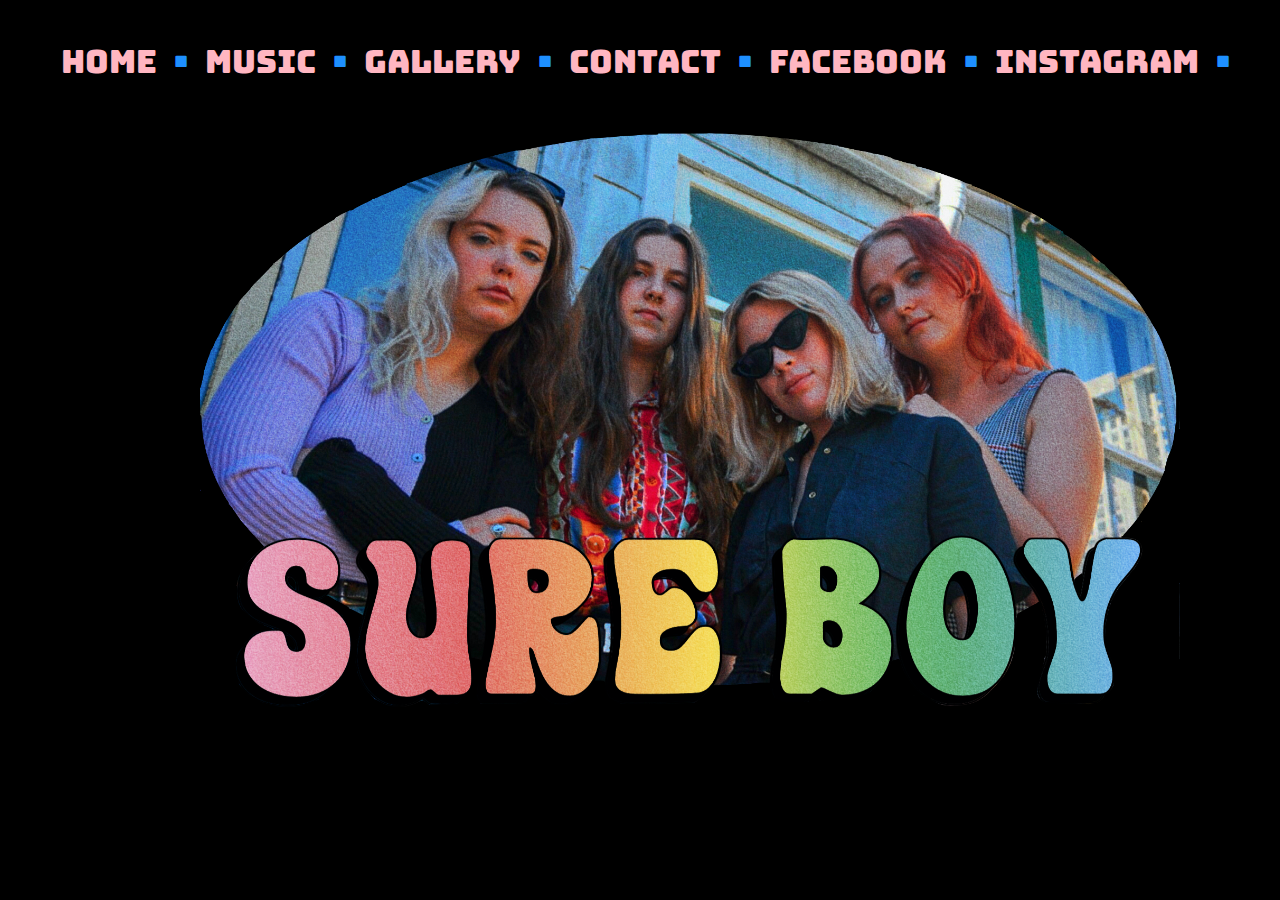
<file: index.html>
<!DOCTYPE html>
<html>

<head>
     <meta charset="utf-8">
    <title>Sure Boy Band</title>
    <meta name="description" content="A free template created by Marijan Petrovski"/>
    <link rel="stylesheet" href="sureboy.css"/>

  <meta name="viewport" content="width=device-width, initial-scale=1"/> 

</head>

  <body>
    
    <div class="header">
        <div class="nav">
               
            <div class="links">
                
                <a href="index.html">Home</a>
                &bull;
            
            <a href="Music.html">Music</a>
                &bull;
                
            <a href="Gallery.html">Gallery</a>
                &bull;
            
            <a href="Contact.html">Contact</a>
                &bull;
                
           <a href="https://www.facebook.com/sureboyband">Facebook</a>
                &bull;
                
            <a href="https://www.instagram.com/sureboyband/">Instagram</a>
                &bull;
           
            </div>
            
        </div>
    </div>
    
        <div class="image">
         <img src="homepage.png" alt="Gewls" style="height: 700px; width: 980px" />
      </div>
      
</body>  

</html>
</file>
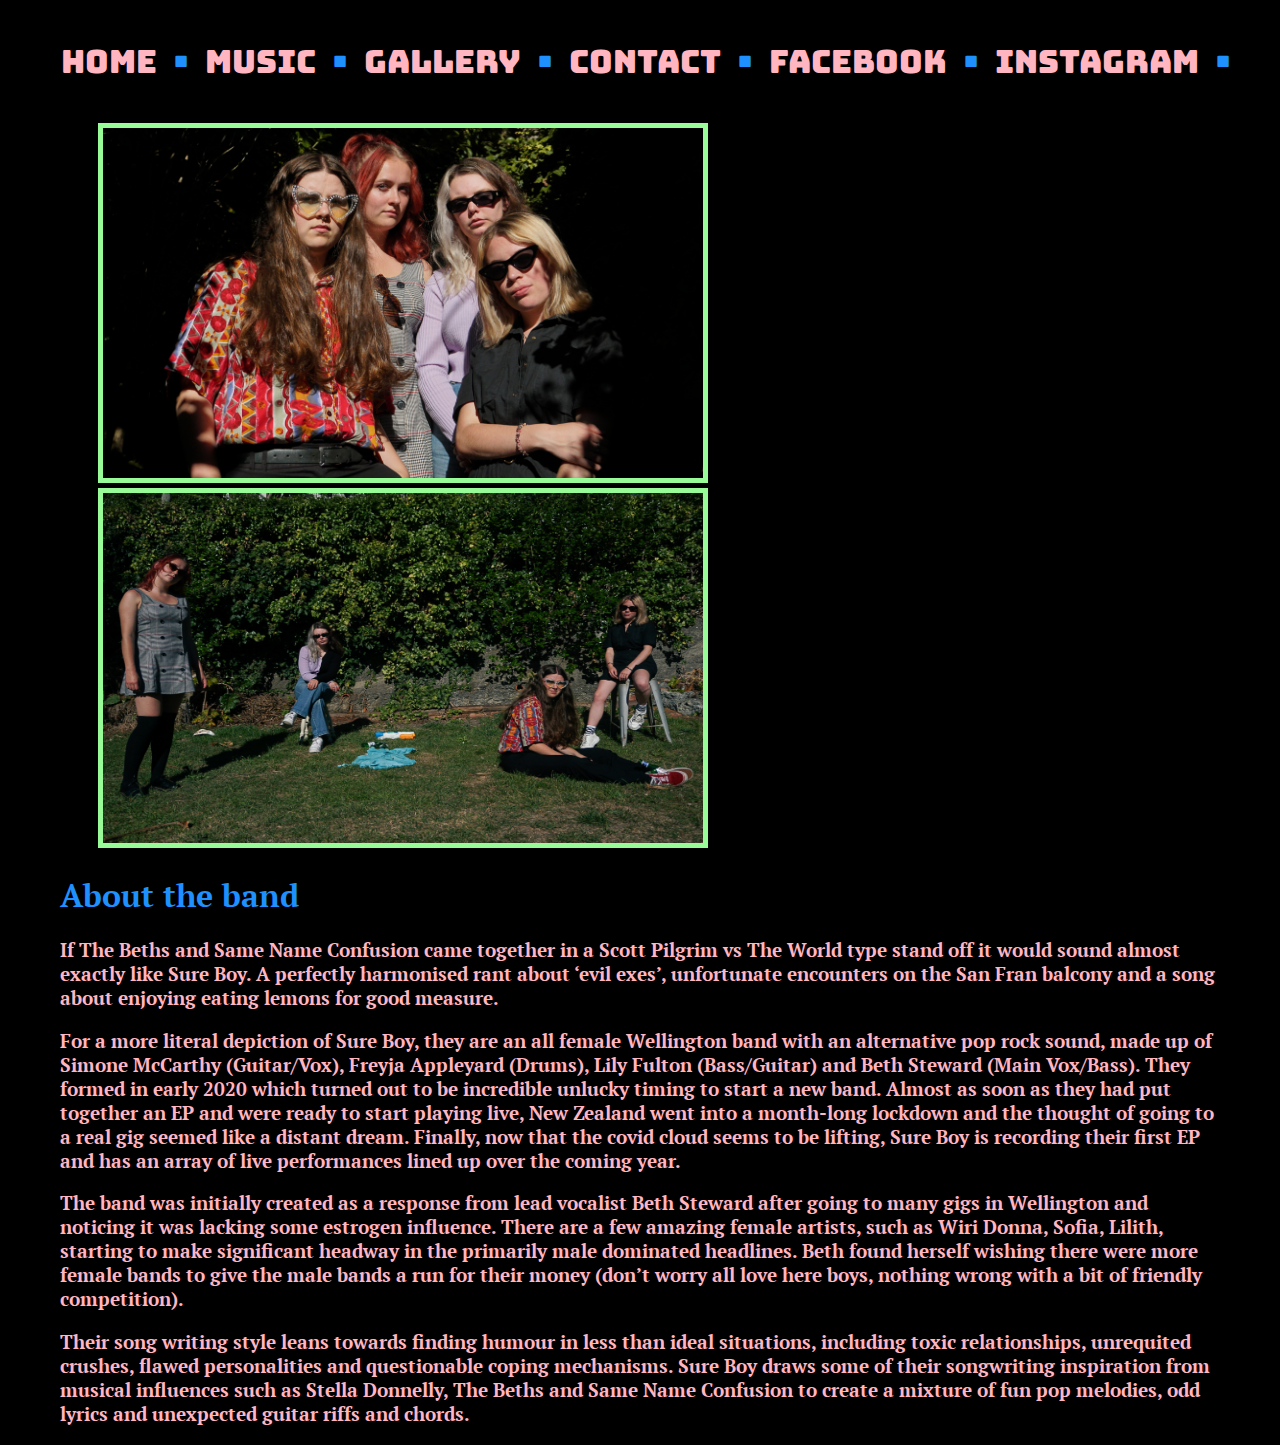
<file: Music.html>
<!DOCTYPE html>
<html>

<head>
     <meta charset="utf-8">
    <title>Sure Boy Band</title>
    <meta name="description" content="A free template created by Marijan Petrovski"/>
    <link rel="stylesheet" href="sureboy.css"/>

  <meta name="viewport" content="width=device-width, initial-scale=1"/> 

</head>

  <body>
    
    <div class="header">
        <div class="nav">
               
            <div class="links">
                
                <a href="index.html">Home</a>
                &bull;
            
            <a href="Music.html">Music</a>
                &bull;
                
            <a href="Gallery.html">Gallery</a>
                &bull;
            
            <a href="Contact.html">Contact</a>
                &bull;
                
           <a href="https://www.facebook.com/sureboyband">Facebook</a>
                &bull;
                
            <a href="https://www.instagram.com/sureboyband/">Instagram</a>
                &bull;
           
            </div>
            
        </div>
    </div>
      
    <div class="photoshoot">
         <img src="contactpage.jpg" alt="whanau" style="height: 350px; width: 600px" />
         <img src="contactpage1.jpg" alt="whanau1" style="height: 350px; width: 600px" />
    </div>
      
    <div class="info">
    <h1>About the band</h1>
<h3>If The Beths and Same Name Confusion came together in a Scott Pilgrim vs The World type stand off it would sound almost exactly like Sure Boy. A perfectly harmonised rant about ‘evil exes’, unfortunate encounters on the San Fran balcony and a song about enjoying eating lemons for good measure.</h3>

<h3>For a more literal depiction of Sure Boy, they are an all female Wellington band with an alternative pop rock sound, made up of Simone McCarthy (Guitar/Vox), Freyja Appleyard (Drums), Lily Fulton (Bass/Guitar) and Beth Steward (Main Vox/Bass). They formed in early 2020 which turned out to be incredible unlucky timing to start a new band. Almost as soon as they had put together an EP and were ready to start playing live, New Zealand went into a month-long lockdown and the thought of going to a real gig seemed like a distant dream. Finally, now that the covid cloud seems to be lifting, Sure Boy is recording their first EP and has an array of live performances lined up over the coming year.</h3>

<h3>The band was initially created as a response from lead vocalist Beth Steward after going to many gigs in Wellington and noticing it was lacking some estrogen influence. There are a few amazing female artists, such as Wiri Donna, Sofia, Lilith, starting to make significant headway in the primarily male dominated headlines. Beth found herself wishing there were more female bands to give the male bands a run for their money (don’t worry all love here boys, nothing wrong with a bit of friendly competition).</h3>

<h3>Their song writing style leans towards finding humour in less than ideal situations, including toxic relationships, unrequited crushes, flawed personalities and questionable coping mechanisms. Sure Boy draws some of their songwriting inspiration from musical influences such as Stella Donnelly, The Beths and Same Name Confusion to create a mixture of fun pop melodies, odd lyrics and unexpected guitar riffs and chords. </h3>

    </div>
      
      
      
</body>  

</html>
</file>
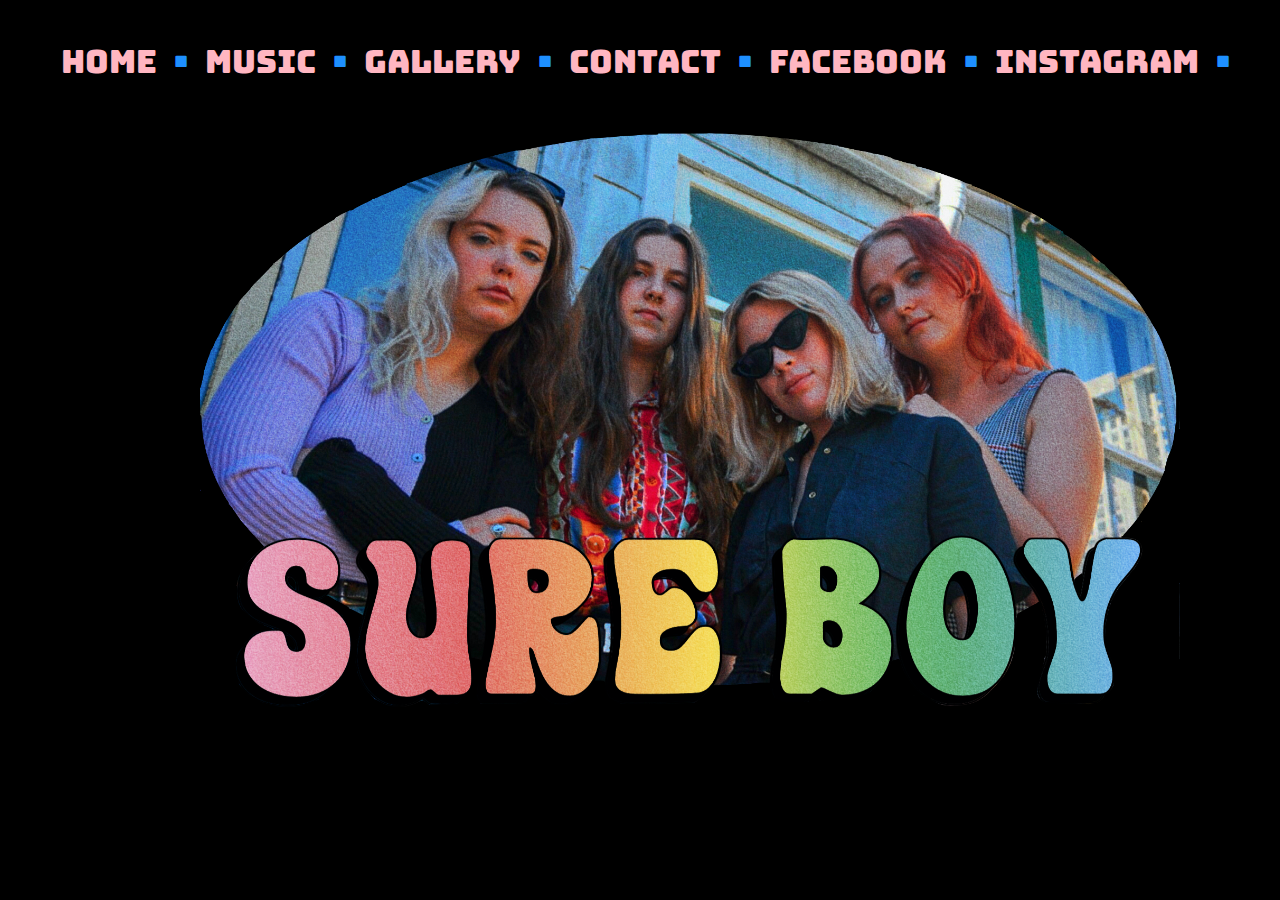
<file: SureBoyWebsite.html>
<!DOCTYPE html>
<html>

<head>
     <meta charset="utf-8">
    <title>Sure Boy Band</title>
    <meta name="description" content="A free template created by Marijan Petrovski"/>
    <link rel="stylesheet" href="sureboy.css"/>

  <meta name="viewport" content="width=device-width, initial-scale=1"/> 

</head>

  <body>
    
    <div class="header">
        <div class="nav">
               
            <div class="links">
                
                <a href="SureBoyWebsite.html">Home</a>
                &bull;
            
            <a href="Music.html">Music</a>
                &bull;
                
            <a href="Gallery.html">Gallery</a>
                &bull;
            
            <a href="Contact.html">Contact</a>
                &bull;
                
           <a href="https://www.facebook.com/sureboyband">Facebook</a>
                &bull;
                
            <a href="https://www.instagram.com/sureboyband/">Instagram</a>
                &bull;
           
            </div>
            
        </div>
    </div>
    
        <div class="image">
         <img src="homepage.png" alt="Gewls" style="height: 700px; width: 980px" />
      </div>
      
</body>  

</html>
</file>
<file: sureboy.css>
@import url('https://fonts.googleapis.com/css2?family=Bungee&family=Oi&display=swap');

@import url('https://fonts.googleapis.com/css2?family=PT+Serif&family=Raleway:wght@200&display=swap');

body{
    background-color: black;
    margin: 0 0 0 0;
    font-family: 'Bungee', cursive;
}

.links{
    margin: 40px 0 0 0;
    font-size: 2rem;
    text-align: center;
    color: dodgerblue;
}

.links a { 
color: lightpink; 
padding-left: 10px;
padding-right: 10px;
text-decoration: none;
}

.image {
    padding-left: 200px;
    padding-right: 200px;
    padding-top: 50px;
}

.Gigs {
    color: dodgerblue;
    font-size: 1.30rem;
     padding-left: 50px;
    padding-right: 50px;
    padding-top: 50px;
    padding-bottom: 10px;
}

.Photos {
    padding-left: 60px;
    padding-right: 60px;
}
.Photos img {
   padding-left: 20px;
    padding-right: 20px; 
}

.contactlinks a { 
    color: lightgreen;
    font: 2rem;
    padding-left: 600px;
    padding-right: 600px;
    padding-bottom: 100px;
    padding-top: 800px;
    
}
 
.photoshoot {
    padding-top: 40px;
    padding-left: 88px;
    padding-right: 88px
}

.photoshoot img {
    border: 5px solid;
    border-color: palegreen; 
    margin-left: 10px;
    margin-right: 10px;
}
    
.info {
    color: white;
    font-family: 'PT Serif', serif;
    font-size: 1rem;
    padding-left: 60px;
    padding-right: 60px;
}

.info h1 {
    color: dodgerblue;
    font-family: 'PT Serif', serif;
    
}
.info h3 {
    color: lightpink;
}

.manager {
    font-size: 1.92rem;
    margin: 50px 355px 0px 355px;
    padding-bottom: none;
}

.manager h2 {
    border: 5px solid;
    text-align: center;
    border-color: mediumpurple;
     color: dodgerblue;
   
}
    
.phone {
    font-size: 2rem;
    padding-top: 0px;
    padding-left: 600px;
    padding-right: 600px;
}

.phone a {
    color: pink;
}

.email {
    font-size: 2rem;
    padding-top: 25px;
    padding-left: 500px;
    padding-right: 500px;
}

.email a {
    color: dodgerblue;
}

.moon1 img{
    padding-left: 50px;
    padding-top: 50px;
    padding-bottom: 50px;

}

@media screen and (max-width: 480px) {
    body {
        background-color: green;
    }
</file>
